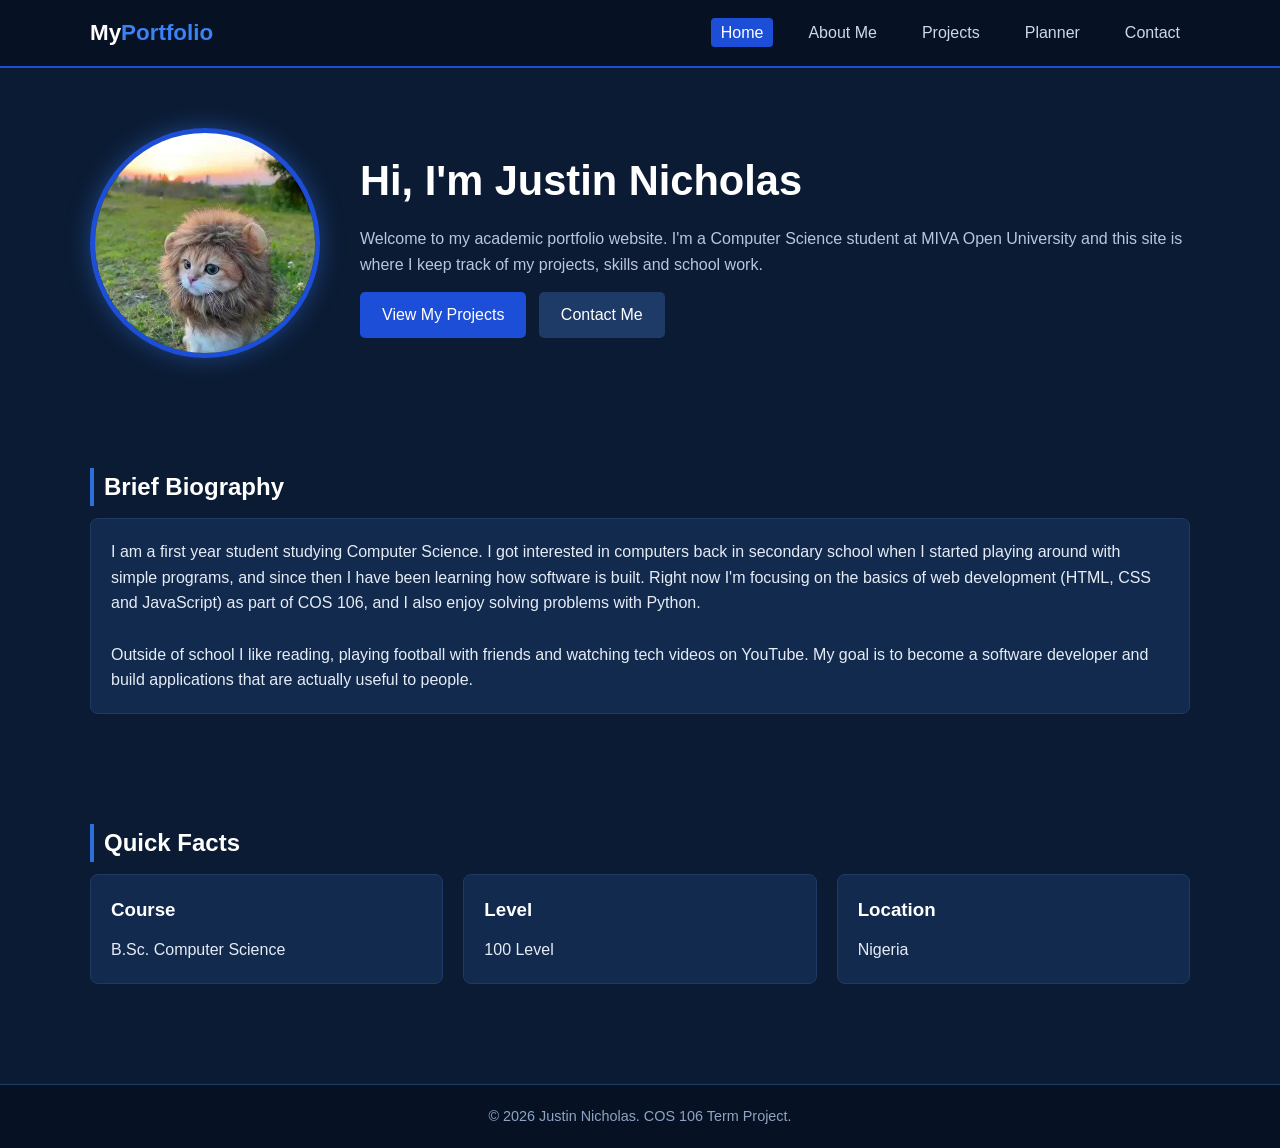
<file: index.html>
<!DOCTYPE html>
<html lang="en">

<head>
  <meta charset="UTF-8">
  <meta name="viewport" content="width=device-width, initial-scale=1.0">
  <title>Home | My Portfolio</title>
  <link rel="stylesheet" href="css/style.css">
</head>

<body>

  <header>
    <div class="container">
      <nav class="navbar">
        <div class="logo">My<span>Portfolio</span></div>
        <button class="menu-btn" id="menuBtn">&#9776;</button>
        <ul class="nav-links" id="navLinks">
          <li><a href="index.html" class="active">Home</a></li>
          <li><a href="about.html">About Me</a></li>
          <li><a href="projects.html">Projects</a></li>
          <li><a href="planner.html">Planner</a></li>
          <li><a href="contact.html">Contact</a></li>
        </ul>
      </nav>
    </div>
  </header>

  <main class="container">

    <section class="hero">
      <img src="images/125117506.jpeg" alt="Photo of me">
      <div>
        <h1>Hi, I'm Justin Nicholas</h1>
        <p>Welcome to my academic portfolio website. I'm a Computer Science student at MIVA Open University
          and this site is where I keep track of my projects, skills and school work.</p>
        <a href="projects.html" class="btn">View My Projects</a>
        <a href="contact.html" class="btn" style="background-color:#1e3a66; margin-left:8px;">Contact Me</a>
      </div>
    </section>

    <section>
      <h2>Brief Biography</h2>
      <div class="card">
        <p>I am a first year student studying Computer Science. I got interested in computers back in
          secondary school when I started playing around with simple programs, and since then I have been
          learning how software is built. Right now I'm focusing on the basics of web development
          (HTML, CSS and JavaScript) as part of COS 106, and I also enjoy solving problems with Python.</p>
        <br>
        <p>Outside of school I like reading, playing football with friends and watching tech videos on YouTube.
          My goal is to become a software developer and build applications that are actually useful to people.</p>
      </div>
    </section>

    <section>
      <h2>Quick Facts</h2>
      <div class="grid-3">
        <div class="card">
          <h3>Course</h3>
          <p>B.Sc. Computer Science</p>
        </div>
        <div class="card">
          <h3>Level</h3>
          <p>100 Level</p>
        </div>
        <div class="card">
          <h3>Location</h3>
          <p>Nigeria</p>
        </div>
      </div>
    </section>

  </main>

  <footer>
    <p>&copy; 2026 Justin Nicholas. COS 106 Term Project.</p>
  </footer>

  <script src="js/main.js"></script>
</body>

</html>
</file>
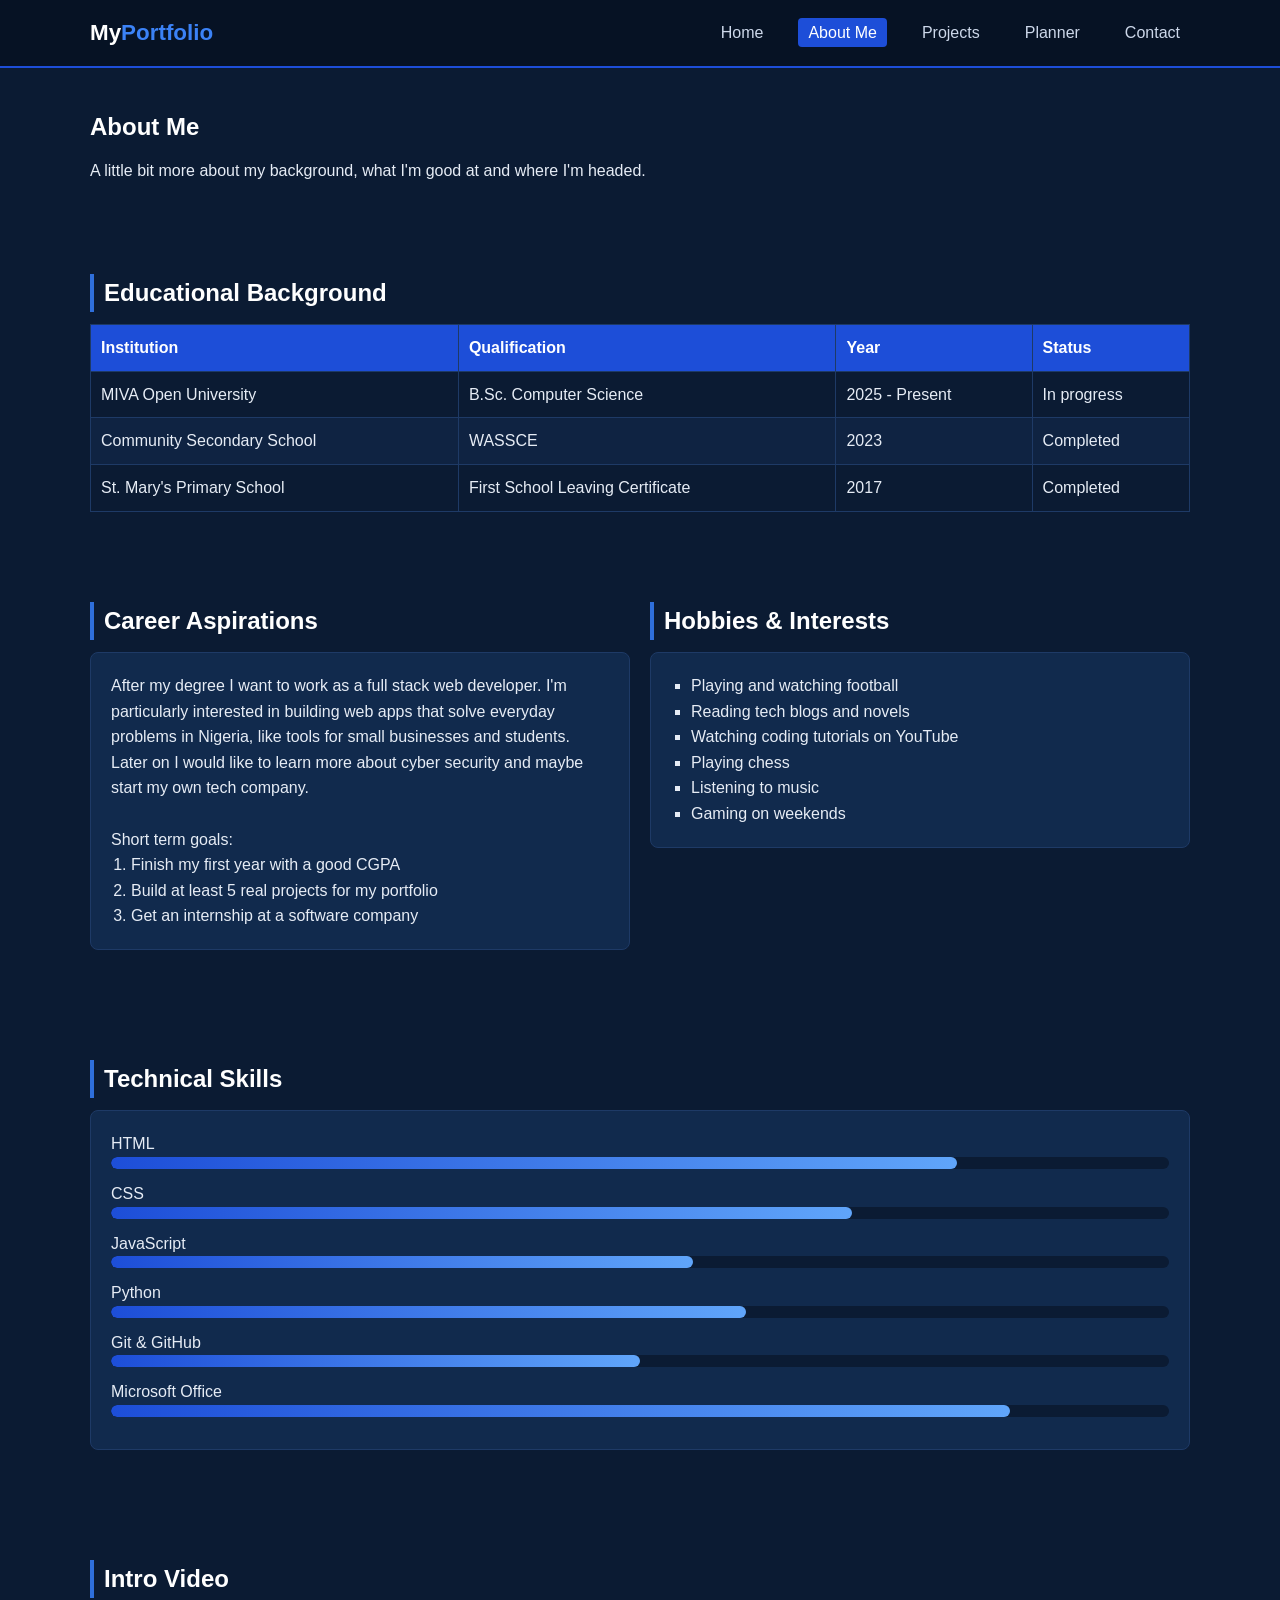
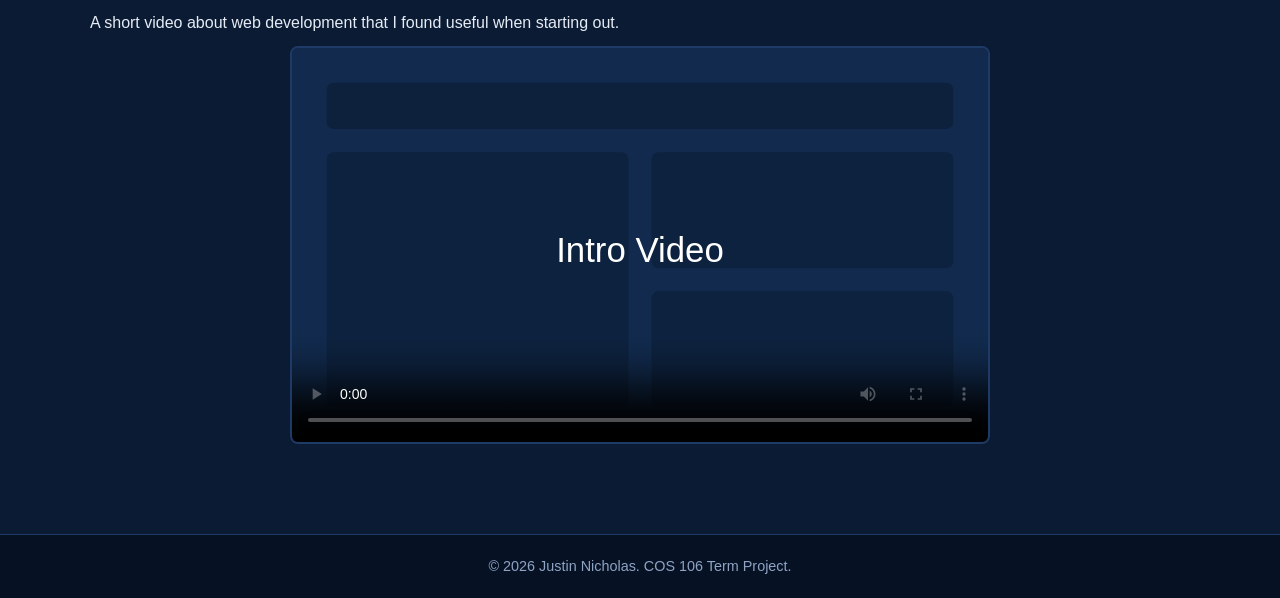
<file: about.html>
<!DOCTYPE html>
<html lang="en">

<head>
  <meta charset="UTF-8">
  <meta name="viewport" content="width=device-width, initial-scale=1.0">
  <title>About Me | My Portfolio</title>
  <link rel="stylesheet" href="css/style.css">
</head>

<body>

  <header>
    <div class="container">
      <nav class="navbar">
        <div class="logo">My<span>Portfolio</span></div>
        <button class="menu-btn" id="menuBtn">&#9776;</button>
        <ul class="nav-links" id="navLinks">
          <li><a href="index.html">Home</a></li>
          <li><a href="about.html" class="active">About Me</a></li>
          <li><a href="projects.html">Projects</a></li>
          <li><a href="planner.html">Planner</a></li>
          <li><a href="contact.html">Contact</a></li>
        </ul>
      </nav>
    </div>
  </header>

  <main class="container">

    <section>
      <h1>About Me</h1>
      <p>A little bit more about my background, what I'm good at and where I'm headed.</p>
    </section>

    <section>
      <h2>Educational Background</h2>
      <table>
        <thead>
          <tr>
            <th>Institution</th>
            <th>Qualification</th>
            <th>Year</th>
            <th>Status</th>
          </tr>
        </thead>
        <tbody>
          <tr>
            <td>MIVA Open University</td>
            <td>B.Sc. Computer Science</td>
            <td>2025 - Present</td>
            <td>In progress</td>
          </tr>
          <tr>
            <td>Community Secondary School</td>
            <td>WASSCE</td>
            <td>2023</td>
            <td>Completed</td>
          </tr>
          <tr>
            <td>St. Mary's Primary School</td>
            <td>First School Leaving Certificate</td>
            <td>2017</td>
            <td>Completed</td>
          </tr>
        </tbody>
      </table>
    </section>

    <div class="grid-2">
      <section>
        <h2>Career Aspirations</h2>
        <div class="card">
          <p>After my degree I want to work as a full stack web developer. I'm particularly interested in
            building web apps that solve everyday problems in Nigeria, like tools for small businesses
            and students. Later on I would like to learn more about cyber security and maybe start
            my own tech company.</p>
          <br>
          <p>Short term goals:</p>
          <ol style="margin-left:20px;">
            <li>Finish my first year with a good CGPA</li>
            <li>Build at least 5 real projects for my portfolio</li>
            <li>Get an internship at a software company</li>
          </ol>
        </div>
      </section>

      <section>
        <h2>Hobbies &amp; Interests</h2>
        <div class="card">
          <ul class="plain">
            <li>Playing and watching football</li>
            <li>Reading tech blogs and novels</li>
            <li>Watching coding tutorials on YouTube</li>
            <li>Playing chess</li>
            <li>Listening to music</li>
            <li>Gaming on weekends</li>
          </ul>
        </div>
      </section>
    </div>

    <section>
      <h2>Technical Skills</h2>
      <div class="card">
        <div class="skill">
          <p>HTML</p>
          <div class="skill-bar">
            <div style="width: 80%"></div>
          </div>
        </div>
        <div class="skill">
          <p>CSS</p>
          <div class="skill-bar">
            <div style="width: 70%"></div>
          </div>
        </div>
        <div class="skill">
          <p>JavaScript</p>
          <div class="skill-bar">
            <div style="width: 55%"></div>
          </div>
        </div>
        <div class="skill">
          <p>Python</p>
          <div class="skill-bar">
            <div style="width: 60%"></div>
          </div>
        </div>
        <div class="skill">
          <p>Git &amp; GitHub</p>
          <div class="skill-bar">
            <div style="width: 50%"></div>
          </div>
        </div>
        <div class="skill">
          <p>Microsoft Office</p>
          <div class="skill-bar">
            <div style="width: 85%"></div>
          </div>
        </div>
      </div>
    </section>

    <section>
      <h2>Intro Video</h2>
      <p>A short video about web development that I found useful when starting out.</p>
      <video controls poster="images/video-poster.svg">
        <source src="https://www.w3schools.com/html/mov_bbb.mp4" type="video/mp4">
        Your browser does not support the video tag.
      </video>
    </section>

  </main>

  <footer>
    <p>&copy; 2026 Justin Nicholas. COS 106 Term Project.</p>
  </footer>

  <script src="js/main.js"></script>
</body>

</html>
</file>
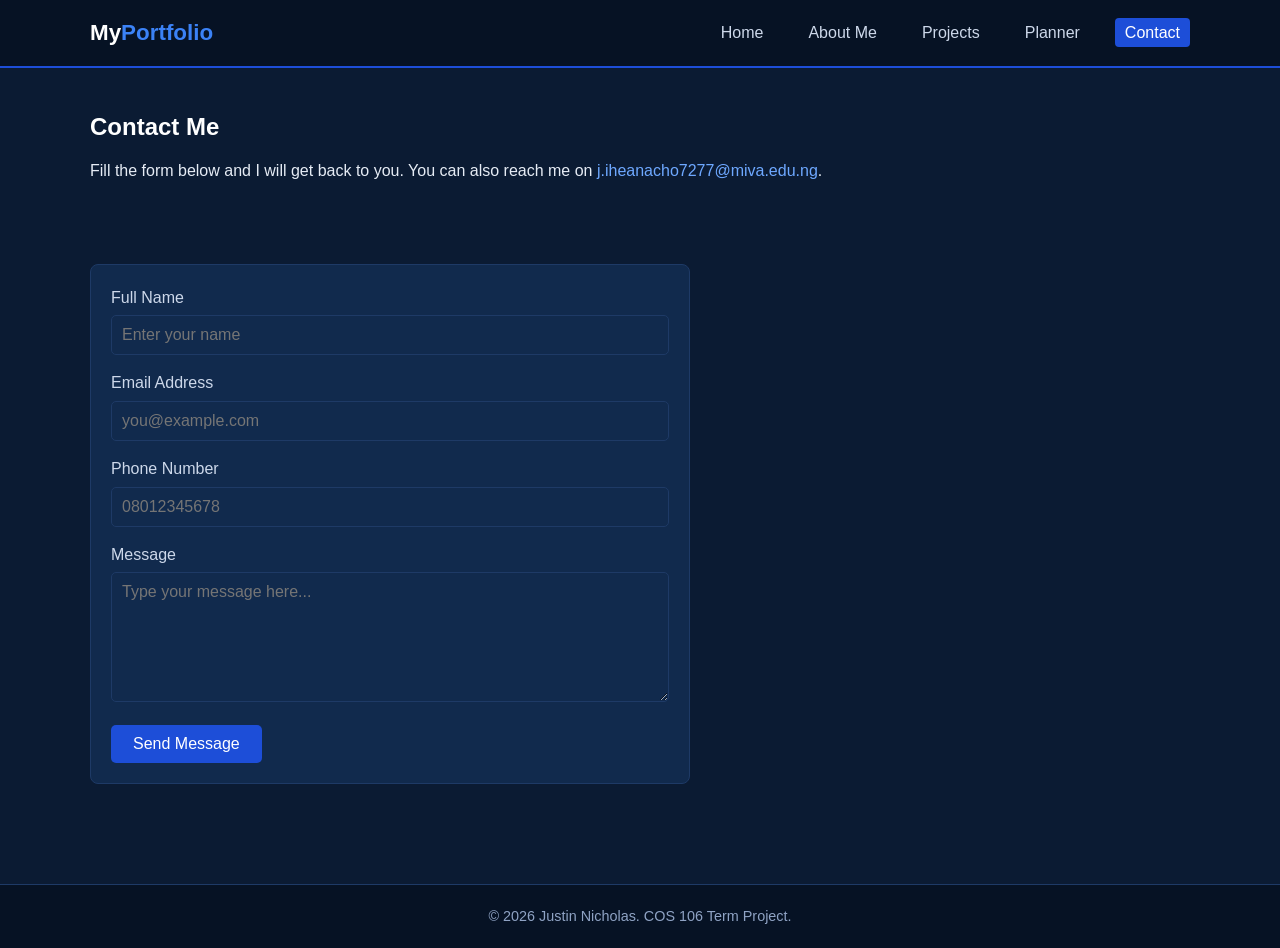
<file: contact.html>
<!DOCTYPE html>
<html lang="en">

<head>
  <meta charset="UTF-8">
  <meta name="viewport" content="width=device-width, initial-scale=1.0">
  <title>Contact | My Portfolio</title>
  <link rel="stylesheet" href="css/style.css">
</head>

<body>

  <header>
    <div class="container">
      <nav class="navbar">
        <div class="logo">My<span>Portfolio</span></div>
        <button class="menu-btn" id="menuBtn">&#9776;</button>
        <ul class="nav-links" id="navLinks">
          <li><a href="index.html">Home</a></li>
          <li><a href="about.html">About Me</a></li>
          <li><a href="projects.html">Projects</a></li>
          <li><a href="planner.html">Planner</a></li>
          <li><a href="contact.html" class="active">Contact</a></li>
        </ul>
      </nav>
    </div>
  </header>

  <main class="container">

    <section>
      <h1>Contact Me</h1>
      <p>Fill the form below and I will get back to you. You can also reach me on
        <a href="mailto:j.iheanacho7277@miva.edu.ng">j.iheanacho7277@miva.edu.ng</a>.
      </p>
    </section>

    <section>
      <div class="card contact-form">
        <form id="contactForm" novalidate>
          <div class="form-group">
            <label for="name">Full Name</label>
            <input type="text" id="name" placeholder="Enter your name">
            <p class="error" id="nameError">Please enter your name.</p>
          </div>

          <div class="form-group">
            <label for="email">Email Address</label>
            <input type="email" id="email" placeholder="you@example.com">
            <p class="error" id="emailError">Please enter a valid email address.</p>
          </div>

          <div class="form-group">
            <label for="phone">Phone Number</label>
            <input type="tel" id="phone" placeholder="08012345678">
            <p class="error" id="phoneError">Phone number should contain digits only.</p>
          </div>

          <div class="form-group">
            <label for="message">Message</label>
            <textarea id="message" placeholder="Type your message here..."></textarea>
            <p class="error" id="messageError">Please type a message.</p>
          </div>

          <button type="submit" class="btn">Send Message</button>
        </form>

        <div id="formMessage"></div>
      </div>
    </section>

  </main>

  <footer>
    <p>&copy; 2026 Justin Nicholas. COS 106 Term Project.</p>
  </footer>

  <script src="js/main.js"></script>
  <script src="js/validate.js"></script>
</body>

</html>
</file>
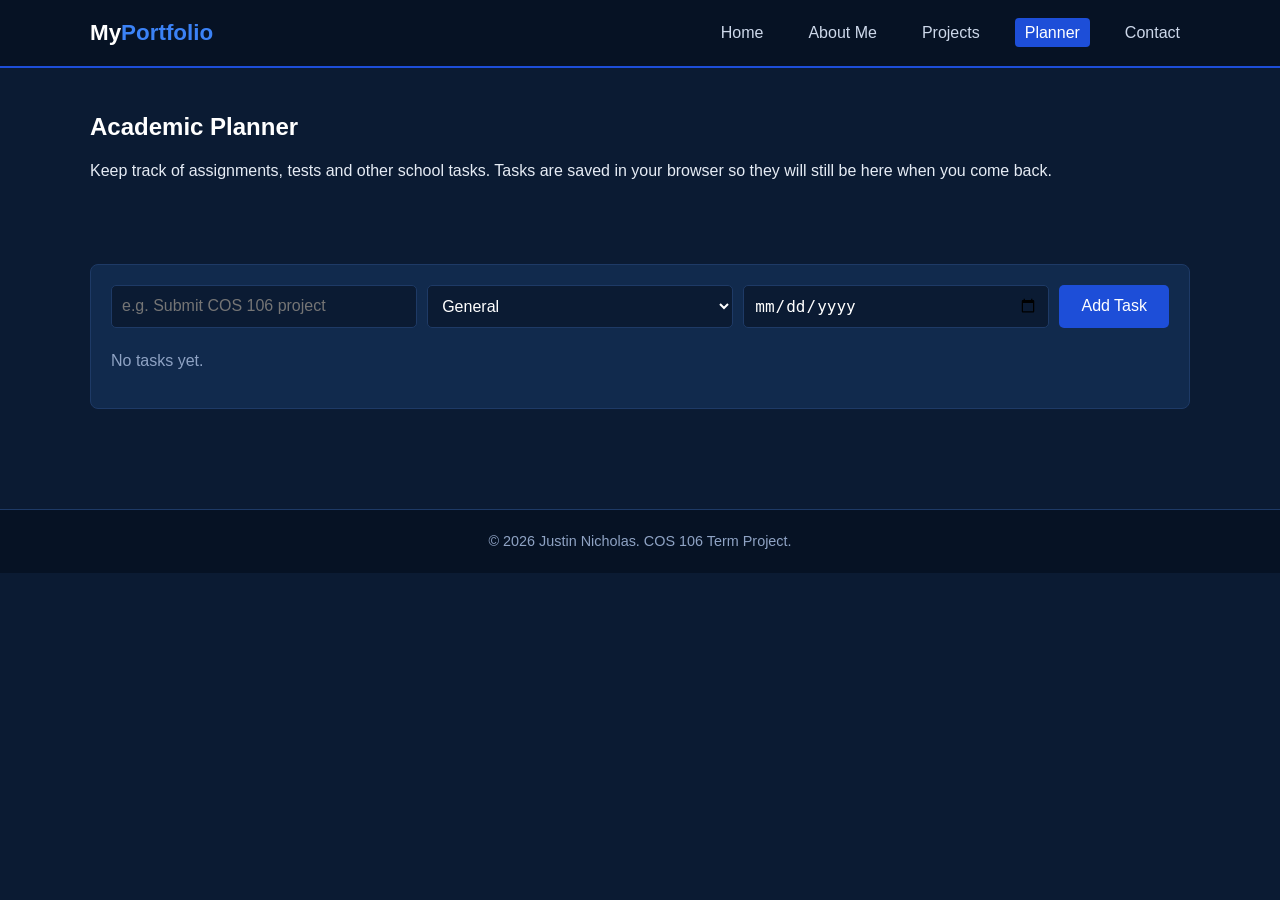
<file: planner.html>
<!DOCTYPE html>
<html lang="en">

<head>
  <meta charset="UTF-8">
  <meta name="viewport" content="width=device-width, initial-scale=1.0">
  <title>Academic Planner | My Portfolio</title>
  <link rel="stylesheet" href="css/style.css">
</head>

<body>

  <header>
    <div class="container">
      <nav class="navbar">
        <div class="logo">My<span>Portfolio</span></div>
        <button class="menu-btn" id="menuBtn">&#9776;</button>
        <ul class="nav-links" id="navLinks">
          <li><a href="index.html">Home</a></li>
          <li><a href="about.html">About Me</a></li>
          <li><a href="projects.html">Projects</a></li>
          <li><a href="planner.html" class="active">Planner</a></li>
          <li><a href="contact.html">Contact</a></li>
        </ul>
      </nav>
    </div>
  </header>

  <main class="container">

    <section>
      <h1>Academic Planner</h1>
      <p>Keep track of assignments, tests and other school tasks. Tasks are saved in your browser
        so they will still be here when you come back.</p>
    </section>

    <section>
      <div class="card">
        <form class="task-form" id="taskForm">
          <input type="text" id="taskInput" placeholder="e.g. Submit COS 106 project">
          <select id="taskCourse">
            <option value="General">General</option>
            <option value="COS 106">COS 106</option>
            <option value="MTH 101">MTH 101</option>
            <option value="GST 101">GST 101</option>
            <option value="PHY 101">PHY 101</option>
          </select>
          <input type="date" id="taskDate">
          <button type="submit" class="btn">Add Task</button>
        </form>

        <p class="task-stats" id="taskStats">No tasks yet.</p>

        <ul id="taskList"></ul>
      </div>
    </section>

  </main>

  <footer>
    <p>&copy; 2026 Justin Nicholas. COS 106 Term Project.</p>
  </footer>

  <script src="js/main.js"></script>
  <script src="js/planner.js"></script>
</body>

</html>
</file>
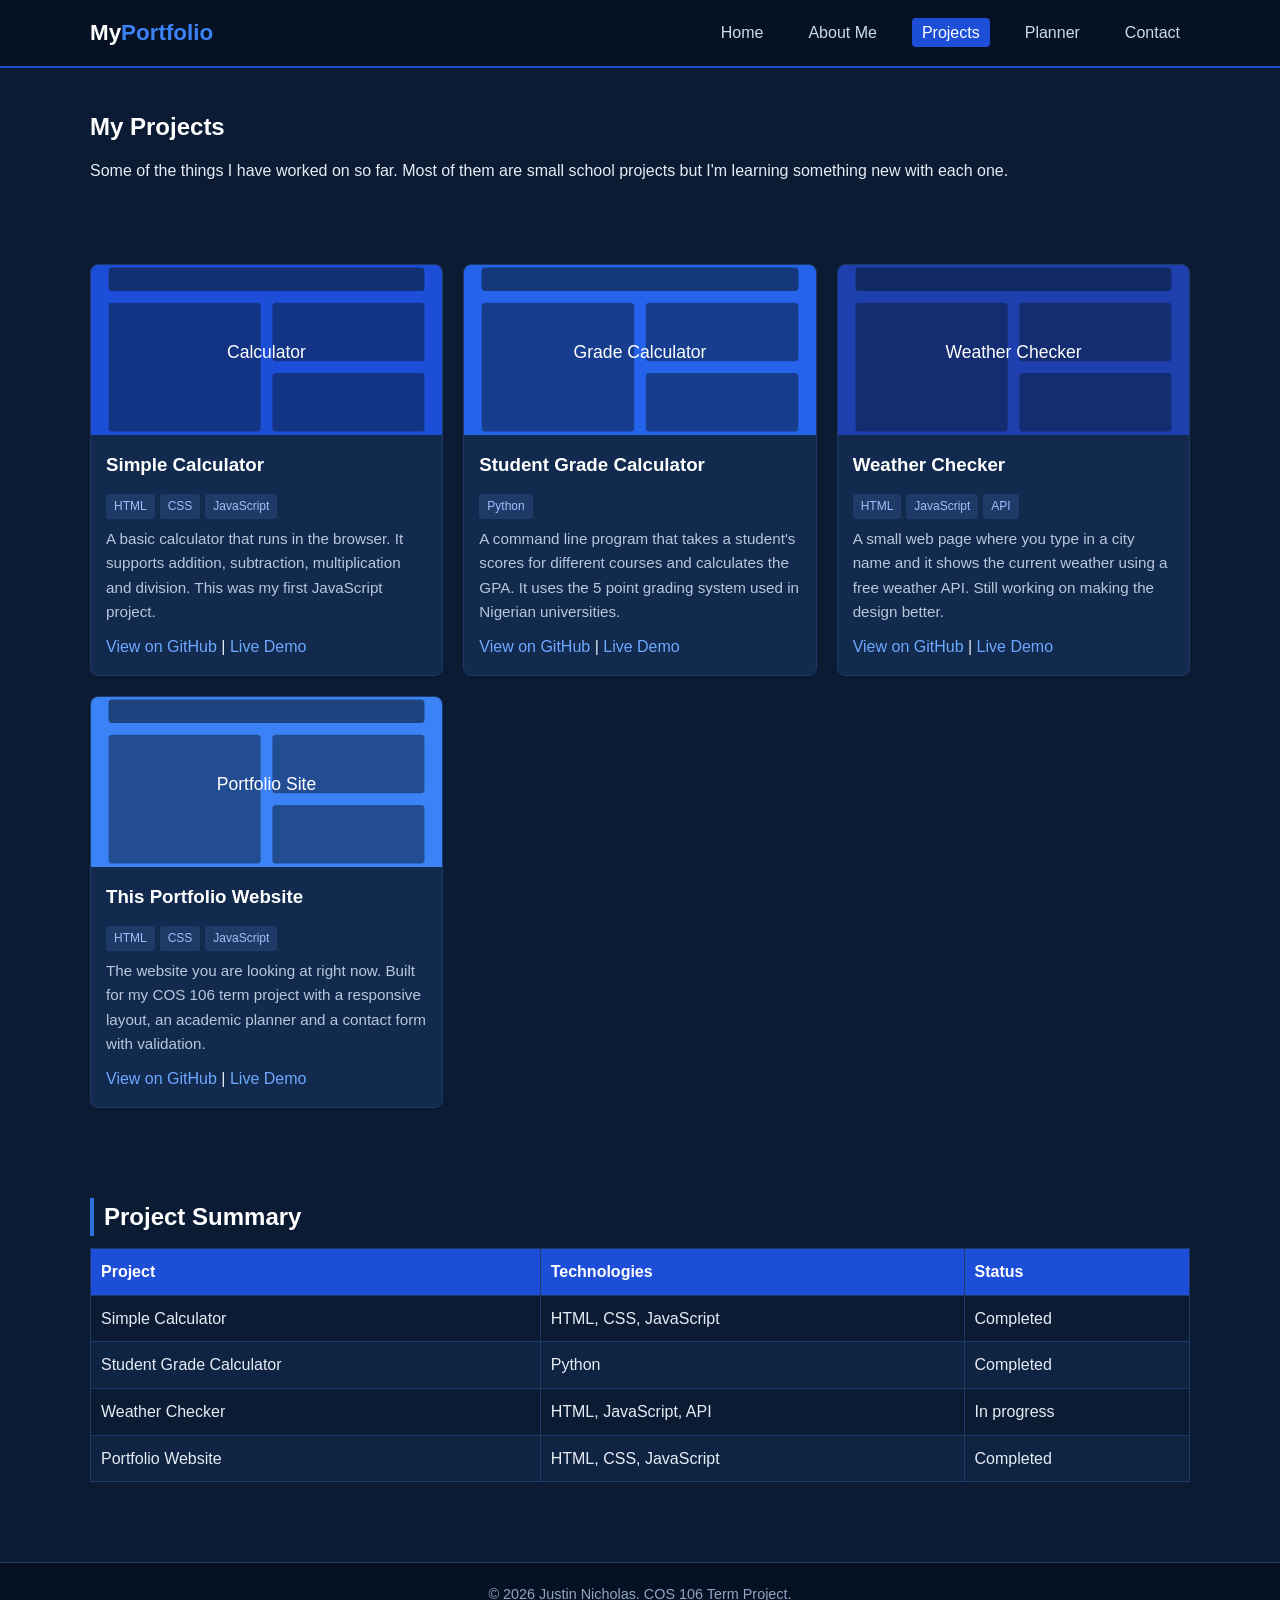
<file: projects.html>
<!DOCTYPE html>
<html lang="en">

<head>
  <meta charset="UTF-8">
  <meta name="viewport" content="width=device-width, initial-scale=1.0">
  <title>Projects | My Portfolio</title>
  <link rel="stylesheet" href="css/style.css">
</head>

<body>

  <header>
    <div class="container">
      <nav class="navbar">
        <div class="logo">My<span>Portfolio</span></div>
        <button class="menu-btn" id="menuBtn">&#9776;</button>
        <ul class="nav-links" id="navLinks">
          <li><a href="index.html">Home</a></li>
          <li><a href="about.html">About Me</a></li>
          <li><a href="projects.html" class="active">Projects</a></li>
          <li><a href="planner.html">Planner</a></li>
          <li><a href="contact.html">Contact</a></li>
        </ul>
      </nav>
    </div>
  </header>

  <main class="container">

    <section>
      <h1>My Projects</h1>
      <p>Some of the things I have worked on so far. Most of them are small school projects but I'm
        learning something new with each one.</p>
    </section>

    <section>
      <div class="grid-3">

        <article class="project">
          <img src="images/project1.svg" alt="Screenshot of the calculator app">
          <div class="project-body">
            <h3>Simple Calculator</h3>
            <span class="tag">HTML</span><span class="tag">CSS</span><span class="tag">JavaScript</span>
            <p>A basic calculator that runs in the browser. It supports addition, subtraction,
              multiplication and division. This was my first JavaScript project.</p>
            <a href="https://github.com/" target="_blank">View on GitHub</a> |
            <a href="#" onclick="alert('Live demo coming soon!'); return false;">Live Demo</a>
          </div>
        </article>

        <article class="project">
          <img src="images/project2.svg" alt="Screenshot of the student grade system">
          <div class="project-body">
            <h3>Student Grade Calculator</h3>
            <span class="tag">Python</span>
            <p>A command line program that takes a student's scores for different courses and
              calculates the GPA. It uses the 5 point grading system used in Nigerian universities.</p>
            <a href="https://github.com/" target="_blank">View on GitHub</a> |
            <a href="#" onclick="alert('Live demo coming soon!'); return false;">Live Demo</a>
          </div>
        </article>

        <article class="project">
          <img src="images/project3.svg" alt="Screenshot of the weather website">
          <div class="project-body">
            <h3>Weather Checker</h3>
            <span class="tag">HTML</span><span class="tag">JavaScript</span><span class="tag">API</span>
            <p>A small web page where you type in a city name and it shows the current weather
              using a free weather API. Still working on making the design better.</p>
            <a href="https://github.com/" target="_blank">View on GitHub</a> |
            <a href="#" onclick="alert('Live demo coming soon!'); return false;">Live Demo</a>
          </div>
        </article>

        <article class="project">
          <img src="images/project4.svg" alt="Screenshot of this portfolio website">
          <div class="project-body">
            <h3>This Portfolio Website</h3>
            <span class="tag">HTML</span><span class="tag">CSS</span><span class="tag">JavaScript</span>
            <p>The website you are looking at right now. Built for my COS 106 term project with
              a responsive layout, an academic planner and a contact form with validation.</p>
            <a href="https://github.com/" target="_blank">View on GitHub</a> |
            <a href="index.html">Live Demo</a>
          </div>
        </article>

      </div>
    </section>

    <section>
      <h2>Project Summary</h2>
      <table>
        <thead>
          <tr>
            <th>Project</th>
            <th>Technologies</th>
            <th>Status</th>
          </tr>
        </thead>
        <tbody>
          <tr>
            <td>Simple Calculator</td>
            <td>HTML, CSS, JavaScript</td>
            <td>Completed</td>
          </tr>
          <tr>
            <td>Student Grade Calculator</td>
            <td>Python</td>
            <td>Completed</td>
          </tr>
          <tr>
            <td>Weather Checker</td>
            <td>HTML, JavaScript, API</td>
            <td>In progress</td>
          </tr>
          <tr>
            <td>Portfolio Website</td>
            <td>HTML, CSS, JavaScript</td>
            <td>Completed</td>
          </tr>
        </tbody>
      </table>
    </section>

  </main>

  <footer>
    <p>&copy; 2026 Justin Nicholas. COS 106 Term Project.</p>
  </footer>

  <script src="js/main.js"></script>
</body>

</html>
</file>
<file: css/style.css>
/* main stylesheet for my portfolio site */

* {
  margin: 0;
  padding: 0;
  box-sizing: border-box;
}

body {
  font-family: "Segoe UI", Arial, sans-serif;
  background-color: #0b1b33;
  color: #e6ecf5;
  line-height: 1.6;
}

a {
  color: #6ea8ff;
  text-decoration: none;
}

a:hover {
  text-decoration: underline;
}

h1,
h2,
h3 {
  color: #ffffff;
  margin-bottom: 12px;
}

h2 {
  border-left: 4px solid #2f6fdb;
  padding-left: 10px;
  margin-top: 10px;
}

.container {
  width: 90%;
  max-width: 1100px;
  margin: 0 auto;
}

/* ---------- header / nav ---------- */

header {
  background-color: #061224;
  border-bottom: 2px solid #1d4ed8;
  position: sticky;
  top: 0;
  z-index: 10;
}

.navbar {
  display: flex;
  justify-content: space-between;
  align-items: center;
  padding: 15px 0;
}

.logo {
  font-size: 1.4rem;
  font-weight: bold;
  color: #fff;
}

.logo span {
  color: #3b82f6;
}

.nav-links {
  list-style: none;
  display: flex;
  gap: 25px;
}

.nav-links li a {
  color: #cdd8ea;
  padding: 6px 10px;
  border-radius: 4px;
  transition: background 0.3s, color 0.3s;
}

.nav-links li a:hover,
.nav-links li a.active {
  background-color: #1d4ed8;
  color: #fff;
  text-decoration: none;
}

.menu-btn {
  display: none;
  background: none;
  border: none;
  color: #fff;
  font-size: 1.8rem;
  cursor: pointer;
}

/* ---------- hero (homepage) ---------- */

.hero {
  display: flex;
  align-items: center;
  gap: 40px;
  padding: 60px 0;
  animation: fadeIn 1s ease-in;
}

.hero img {
  width: 230px;
  height: 230px;
  border-radius: 50%;
  object-fit: cover;
  border: 5px solid #1d4ed8;
  box-shadow: 0 0 25px rgba(59, 130, 246, 0.4);
}

.hero h1 {
  font-size: 2.6rem;
}

.hero p {
  margin-bottom: 15px;
  color: #b9c6dc;
}

.btn {
  display: inline-block;
  background-color: #1d4ed8;
  color: #fff;
  padding: 10px 22px;
  border-radius: 5px;
  border: none;
  cursor: pointer;
  font-size: 1rem;
  transition: background 0.3s, transform 0.2s;
}

.btn:hover {
  background-color: #2563eb;
  transform: translateY(-2px);
  text-decoration: none;
}

/* ---------- general sections ---------- */

section {
  padding: 40px 0;
}

.card {
  background-color: #112a4d;
  padding: 20px;
  border-radius: 8px;
  border: 1px solid #1e3a66;
  margin-bottom: 20px;
}

.grid-2 {
  display: grid;
  grid-template-columns: 1fr 1fr;
  gap: 20px;
}

.grid-3 {
  display: grid;
  grid-template-columns: repeat(3, 1fr);
  gap: 20px;
}

ul.plain {
  list-style: square;
  margin-left: 20px;
}

table {
  width: 100%;
  border-collapse: collapse;
  margin-top: 10px;
}

th,
td {
  border: 1px solid #1e3a66;
  padding: 10px;
  text-align: left;
}

th {
  background-color: #1d4ed8;
  color: #fff;
}

tr:nth-child(even) {
  background-color: #0f2342;
}

video {
  width: 100%;
  max-width: 700px;
  border-radius: 8px;
  border: 2px solid #1e3a66;
  display: block;
  margin: 10px auto;
}

/* skill bars */
.skill {
  margin-bottom: 12px;
}

.skill-bar {
  background-color: #0b1b33;
  border-radius: 20px;
  height: 12px;
  overflow: hidden;
}

.skill-bar div {
  height: 100%;
  background: linear-gradient(90deg, #1d4ed8, #60a5fa);
  border-radius: 20px;
  animation: grow 1.5s ease-out;
}

/* ---------- projects ---------- */

.project {
  background-color: #112a4d;
  border-radius: 8px;
  overflow: hidden;
  border: 1px solid #1e3a66;
  transition: transform 0.3s, box-shadow 0.3s;
}

.project:hover {
  transform: translateY(-6px);
  box-shadow: 0 10px 25px rgba(0, 0, 0, 0.4);
}

.project img {
  width: 100%;
  height: 170px;
  object-fit: cover;
  display: block;
}

.project-body {
  padding: 15px;
}

.project-body p {
  color: #b9c6dc;
  font-size: 0.95rem;
  margin-bottom: 10px;
}

.tag {
  display: inline-block;
  background-color: #1e3a66;
  color: #9fc0ff;
  font-size: 0.75rem;
  padding: 3px 8px;
  border-radius: 3px;
  margin-right: 5px;
  margin-bottom: 8px;
}

/* ---------- planner ---------- */

.task-form {
  display: flex;
  gap: 10px;
  margin-bottom: 20px;
  flex-wrap: wrap;
}

.task-form input,
.task-form select {
  flex: 1;
  padding: 10px;
  border-radius: 5px;
  border: 1px solid #1e3a66;
  background-color: #0b1b33;
  color: #fff;
  font-size: 1rem;
  min-width: 150px;
}

#taskList {
  list-style: none;
}

#taskList li {
  background-color: #112a4d;
  border: 1px solid #1e3a66;
  padding: 12px 15px;
  border-radius: 6px;
  margin-bottom: 10px;
  display: flex;
  justify-content: space-between;
  align-items: center;
  animation: slideIn 0.4s ease;
}

#taskList li.done .task-text {
  text-decoration: line-through;
  color: #7f8fa8;
}

.task-text small {
  display: block;
  color: #8fa3c4;
  font-size: 0.8rem;
}

.task-actions button {
  background: none;
  border: 1px solid #1e3a66;
  color: #cdd8ea;
  padding: 5px 10px;
  border-radius: 4px;
  cursor: pointer;
  margin-left: 5px;
  transition: background 0.2s;
}

.task-actions button:hover {
  background-color: #1d4ed8;
}

.task-actions .delete-btn:hover {
  background-color: #dc2626;
}

.task-stats {
  color: #8fa3c4;
  margin-bottom: 15px;
}

/* ---------- contact ---------- */

.contact-form {
  max-width: 600px;
}

.form-group {
  margin-bottom: 15px;
}

.form-group label {
  display: block;
  margin-bottom: 5px;
  color: #cdd8ea;
}

.form-group input,
.form-group textarea {
  width: 100%;
  padding: 10px;
  border-radius: 5px;
  border: 1px solid #1e3a66;
  background-color: #112a4d;
  color: #fff;
  font-size: 1rem;
  font-family: inherit;
}

.form-group input:focus,
.form-group textarea:focus {
  outline: none;
  border-color: #3b82f6;
}

.form-group textarea {
  height: 130px;
  resize: vertical;
}

.error {
  color: #f87171;
  font-size: 0.85rem;
  margin-top: 4px;
  display: none;
}

input.invalid,
textarea.invalid {
  border-color: #f87171;
}

#formMessage {
  margin-top: 15px;
  padding: 12px;
  border-radius: 5px;
  display: none;
}

#formMessage.success {
  display: block;
  background-color: #14532d;
  color: #bbf7d0;
}

/* ---------- footer ---------- */

footer {
  background-color: #061224;
  text-align: center;
  padding: 20px 0;
  margin-top: 40px;
  color: #8fa3c4;
  font-size: 0.9rem;
  border-top: 1px solid #1e3a66;
}


@keyframes fadeIn {
  from {
    opacity: 0;
    transform: translateY(15px);
  }

  to {
    opacity: 1;
    transform: translateY(0);
  }
}

@keyframes slideIn {
  from {
    opacity: 0;
    transform: translateX(-20px);
  }

  to {
    opacity: 1;
    transform: translateX(0);
  }
}

@keyframes grow {
  from {
    width: 0;
  }
}

/* ---------- responsive ---------- */

@media (max-width: 768px) {
  .menu-btn {
    display: block;
  }

  .nav-links {
    display: none;
    flex-direction: column;
    width: 100%;
    gap: 5px;
    padding-bottom: 10px;
  }

  .nav-links.show {
    display: flex;
  }

  .navbar {
    flex-wrap: wrap;
  }

  .hero {
    flex-direction: column;
    text-align: center;
    padding: 40px 0;
  }

  .hero h1 {
    font-size: 2rem;
  }

  .grid-2,
  .grid-3 {
    grid-template-columns: 1fr;
  }

  .task-form {
    flex-direction: column;
  }
}
</file>
